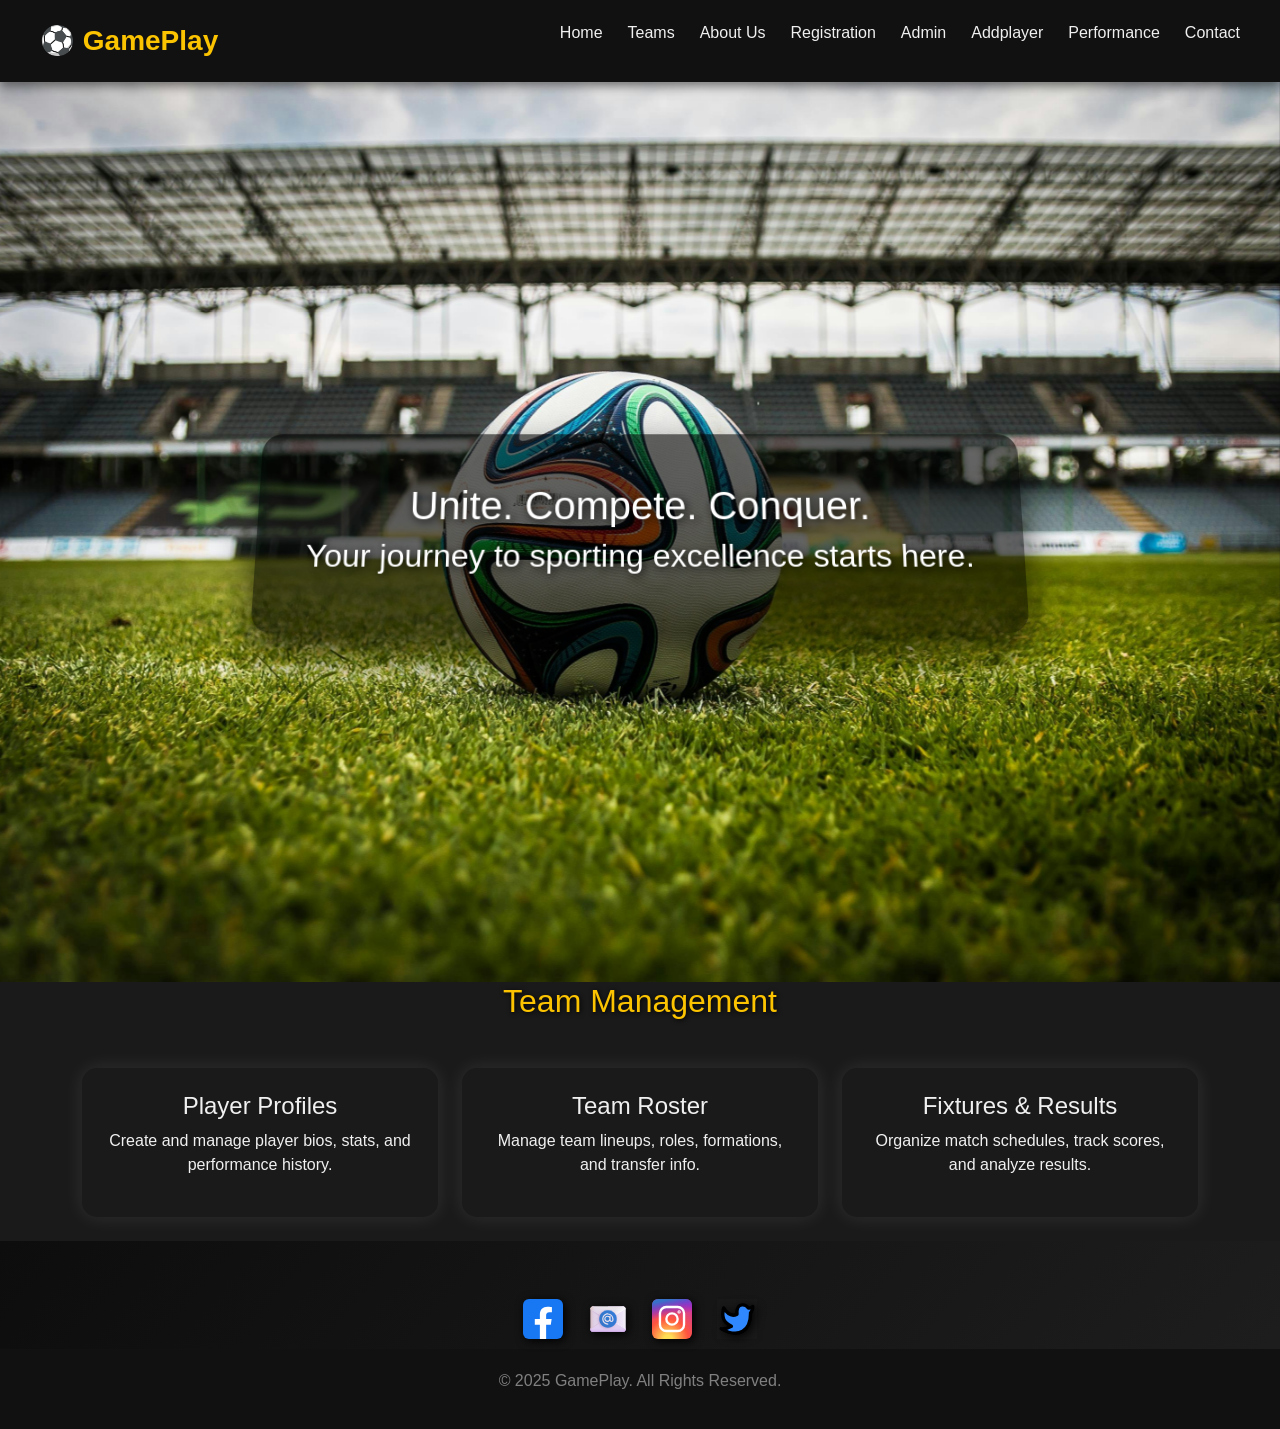
<file: Devika zip file/templates/index.html>
<!DOCTYPE html>
<html lang="en">
<head>
  <meta charset="UTF-8">
  <meta name="viewport" content="width=device-width, initial-scale=1.0">
  <title>GamePlay  SPOTRS TEAM MANAGEMENT SYSTEM</title>
  <link href="https://cdn.jsdelivr.net/npm/bootstrap@5.3.6/dist/css/bootstrap.min.css" rel="stylesheet">
  <style>

    body {
     background-color: black;
      font-family: 'Segoe UI', Tahoma, Geneva, Verdana, sans-serif;
      margin: 0;
      background: linear-gradient(to bottom right, #000000, #1e1e1e);
      /* color:white; */
    }

    .navbar {
      background: #111;
      display: flex;
      justify-content: space-between;
      align-items: center;
      padding: 20px 40px;
      box-shadow: 0 4px 10px rgba(0,0,0,0.5);
      position: sticky;
      top: 0;
      z-index: 999;
    }

    .logo {
      font-size: 28px;
      font-weight: bold;
      color: #fbc300;
    }

    .nav-links {
      list-style: none;
      display: flex;
      gap: 25px;
    }

    .nav-links li a {
      text-decoration: none;
      color: #f0f0f0;
      font-weight: 500;
      transition: color 0.3s ease;
    }

    .nav-links li a:hover {
      color: #fbc300;
    }

    .hero {
      background: url('../devi/devi/static/img/image10.jpg') center/cover no-repeat;
      height: 100vh;
      display: flex;
      align-items: center;
      justify-content: center;
      perspective: 1000px;
    }

    .hero .overlay {
      background: rgba(0, 0, 0, 0.6);
      padding: 50px;
      text-align: center;
      transform: rotateX(10deg);
      box-shadow: 0 20px 40px rgba(0, 0, 0, 0.7);
      border-radius: 20px;
    }

    .hero h1, .hero h2 {
      color:white;
      text-shadow: 2px 2px 10px #000;
    }

    .section-title {
      font-size: 2rem;
      color: #fbc300;
      /* margin-top: 50px; */
      text-align: center;
      text-shadow: 1px 1px 5px #000;
    }

    .card {
      background: #1a1a1a;
      color: #f0f0f0;
      border: none;
      border-radius: 15px;
      box-shadow: 0 0 20px rgba(255, 255, 255, 0.1);
      transition: transform 0.4s ease;
    }

    .card:hover {
      transform: scale(1.05);
    }

    .social-icons img {
      height: 40px;
      width: 40px;
      margin: 10px;
      filter: drop-shadow(2px 2px 5px #000);
    }

    footer {
      background-color: #111;
      color:grey;
      text-align: center;
      padding: 20px;
      font-size: 16px;
    }
  </style>
</head>
<body>

 
  <nav class="navbar">
    <div class="logo">⚽ GamePlay</div>
    <ul class="nav-links">
      <li><a href="/">Home</a></li>
      <li><a href="/teams">Teams</a></li>
      <li><a href="/about">About Us</a></li>
      <li><a href="/register">Registration</a></li>
      <li><a href="/login">Admin</a></li>
      <li><a href="/Addplayer">Addplayer</a></li>
      <li><a href="/Performance">Performance</a></li>
      <li><a href="/contact">Contact</a></li>
    </ul>
  </nav>

  <!-- Hero Section -->
  <section class="hero">
    <div class="overlay">
      <h1>Unite. Compete. Conquer.</h1>
      <h2>Your journey to sporting excellence starts here.</h2>
    </div>
  </section>
  <!-- Team Management Section -->
   
   <div style="background-color:#1a1a1a;">
     <section class="container text-center">
    <h2 class="section-title">Team Management</h2>
    <div class="row mt-5">
      <div class="col-md-4 mb-4">
        <div class="card p-4">
          <h4>Player Profiles</h4>
          <p>Create and manage player bios, stats, and performance history.</p>
        </div>
      </div>
      <div class="col-md-4 mb-4">
        <div class="card p-4">
          <h4>Team Roster</h4>
          <p>Manage team lineups, roles, formations, and transfer info.</p>
        </div>
      </div>
      <div class="col-md-4 mb-4">
        <div class="card p-4">
          <h4>Fixtures & Results</h4>
          <p>Organize match schedules, track scores, and analyze results.</p>
        </div>
      </div>
    </div>
  </section>
  </div>

  <!-- Social Icons -->
  <div class="text-center mt-5">
    <div class="social-icons">
      <img src="../devi/devi/static/img/facebook (1).svg" alt="Facebook">
      <img src="../devi/devi/static/img/e-mail.svg" alt="Email">
      <img src="../devi/devi/static/img/instagram.svg" alt="Instagram">
      <img src="../devi/devi/static/img/twitter.svg" alt="Twitter">
    </div>
  </div>
  </div>
   </div>
  <!-- Footer -->
  <footer>
    <p>© 2025 GamePlay. All Rights Reserved.</p>
  </footer>
</body>
</html>
</file>
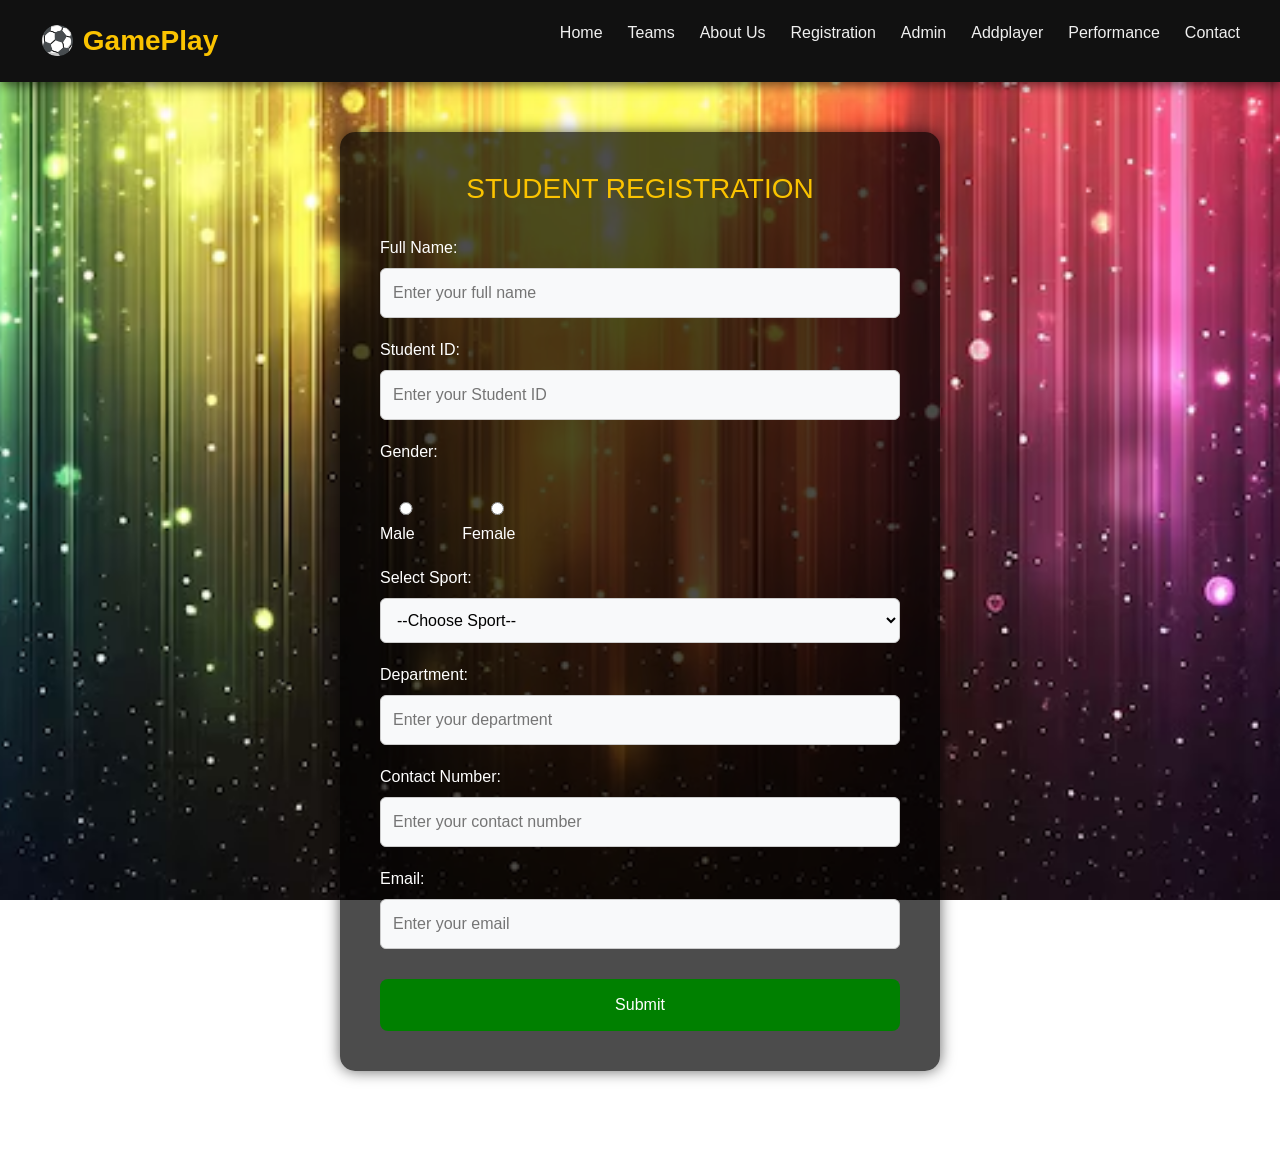
<file: Devika zip file/templates/register.html>
<!DOCTYPE html>
<html lang="en">
<head>
  <meta charset="UTF-8" />
  <meta name="viewport" content="width=device-width, initial-scale=1.0"/>
  <title>Student Registration - Sports Team</title>
  <link href="https://cdn.jsdelivr.net/npm/bootstrap@5.3.6/dist/css/bootstrap.min.css" rel="stylesheet" />
  <style>
    body {
      font-family: 'Segoe UI', Tahoma, Geneva, Verdana, sans-serif;
      background-image: url('../devi/devi/static/img/colorful.avif');
      background-size: cover;
      background-attachment: fixed;
      background-repeat: no-repeat;
      background-position: center;
      color: #fff;
      margin: 0;
      padding: 0;
    }

    .navbar {
      background: #111;
      display: flex;
      justify-content: space-between;
      align-items: center;
      padding: 20px 40px;
      box-shadow: 0 4px 10px rgba(0, 0, 0, 0.5);
      position: sticky;
      top: 0;
      z-index: 999;
    }

    .logo {
      font-size: 28px;
      font-weight: bold;
      color: #fbc300;
    }

    .nav-links {
      list-style: none;
      display: flex;
      gap: 25px;
    }

    .nav-links li a {
      text-decoration: none;
      color: #f0f0f0;
      font-weight: 500;
      transition: color 0.3s ease;
    }

    .nav-links li a:hover {
      color: #fbc300;
    }

    .form-container {
      background-color: rgba(0, 0, 0, 0.7);
      width: 600px;
      margin: 50px auto;
      padding: 40px;
      border-radius: 15px;
      box-shadow: 0 0 15px rgba(0, 0, 0, 0.6);
      color: white;
    }

    h2 {
      text-align: center;
      margin-bottom: 30px;
      color: #fbc300;
      font-size: 28px;
      text-transform: uppercase;
    }

    label {
      display: block;
      margin-top: 20px;
      color: #fff;
    }

    input,
    select {
      width: 100%;
      padding: 12px;
      margin-top: 8px;
      border-radius: 6px;
      border: 1px solid #ccc;
      background-color: #f8f9fa;
      color: #000;
      font-size: 16px;
    }

    .radio-group {
      display: flex;
      gap: 20px;
      margin-top: 10px;
    }

    .radio-group label {
      font-weight: normal;
      margin-right: 10px;
    }

    button {
      margin-top: 30px;
      width: 100%;
      padding: 14px;
      background: green;
      color: #fff;
      border: none;
      font-size: 16px;
      border-radius: 8px;
      cursor: pointer;
      transition: background 0.3s;
    }

    button:hover {
      background: #0056b3;
    }

    @media screen and (max-width: 768px) {
      .form-container {
        width: 90%;
        padding: 20px;
      }
    }
  </style>
</head>
<body>
  <nav class="navbar">
    <div class="logo">⚽ GamePlay</div>
    <ul class="nav-links">
      <li><a href="/">Home</a></li>
      <li><a href="/teams">Teams</a></li>
      <li><a href="/about">About Us</a></li>
      <li><a href="/register">Registration</a></li>
      <li><a href="/login">Admin</a></li>
      <li><a href="/Addplayer">Addplayer</a></li>
      <li><a href="/Performance">Performance</a></li>
      <li><a href="/contact">Contact</a></li>
    </ul>
  </nav>

  <div class="form-container">
    <h2>Student Registration</h2>
    <form method="POST" action="/register">
      <label for="name">Full Name:</label>
      <input type="text" id="name" name="name" placeholder="Enter your full name" required />

      <label for="student_id">Student ID:</label>
      <input type="text" id="student_id" name="student_id" placeholder="Enter your Student ID" required />

      <label>Gender:</label>
      <div class="radio-group">
        <label><input type="radio" name="gender" value="Male" required /> Male</label>
        <label><input type="radio" name="gender" value="Female" required /> Female</label>
        
      </div>

      <label for="sport">Select Sport:</label>
      <select id="sport" name="sport" required>
        <option value="">--Choose Sport--</option>
        <option value="Football">Football</option>
        <option value="Basketball">Basketball</option>
        <option value="Cricket">Cricket</option>
        <option value="Volleyball">Volleyball</option>
        <option value="Field Hockey">Football</option>
        <!-- <option value="Volleyball">Volleyball</option>
        <option value="Badminton">Badminton</option>
        <option value="Baseball">Baseball</option>
        <option value="Boxing">Boxing</option>
        <option value="Swimming">Swimming</option>
        <option value="Athletics">Athletics</option> -->
      </select>

      <label for="department">Department:</label>
      <input type="text" id="department" name="department" placeholder="Enter your department" required />

      <label for="contact">Contact Number:</label>
      <input type="tel" id="contact" name="contact" placeholder="Enter your contact number" required />
      
      <label for="email">Email:</label>
      <input type="email" id="email" name="email" placeholder="Enter your email" required />
      <button type="submit">Submit</button>
    </form>
  </div>

  <footer>
    <center>
      <p>© 2025 GamePlay. All Rights Reserved.</p>
    </center>
  </footer>
</body>
</html>
</file>
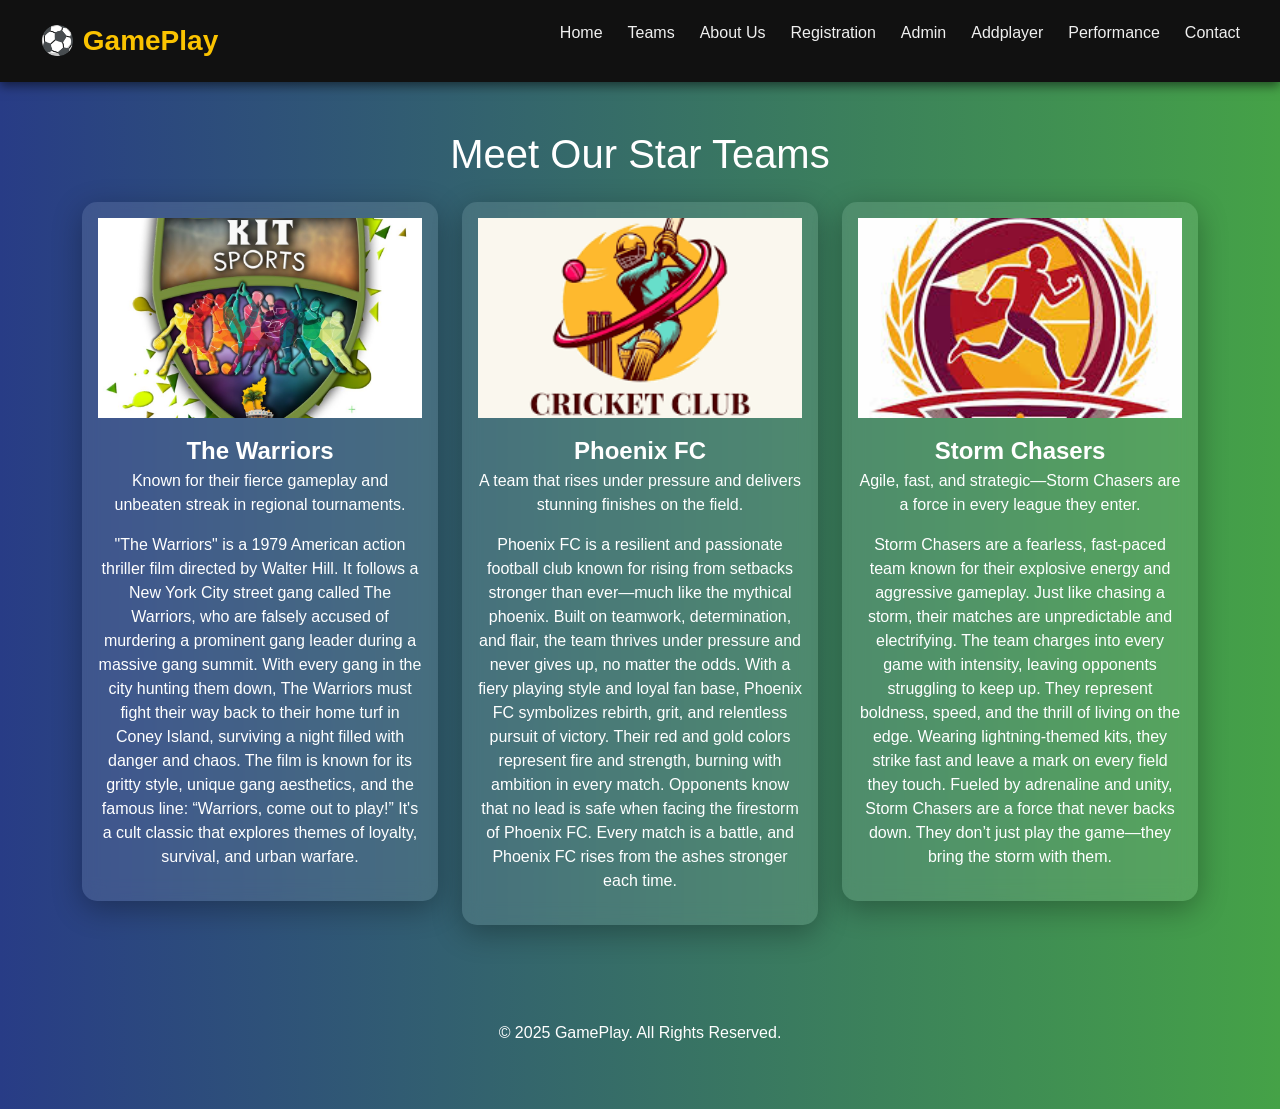
<file: Devika zip file/templates/teams.html>
<!DOCTYPE html>
<html lang="en">
<head>
  <meta charset="UTF-8">
  <meta name="viewport" content="width=device-width, initial-scale=1.0">
  <title>Teams - GamePlay</title>
  <link href="https://cdn.jsdelivr.net/npm/bootstrap@5.3.6/dist/css/bootstrap.min.css" rel="stylesheet">
  <style>
    body {
      background: linear-gradient(to right, #283c86, #45a247);
      color: white;
      font-family: 'Segoe UI', sans-serif;
    }
     .navbar {
      background: #111;
      display: flex;
      justify-content: space-between;
      align-items: center;
      padding: 20px 40px;
      box-shadow: 0 4px 10px rgba(0,0,0,0.5);
      position: sticky;
      top: 0;
      z-index: 999;
    }
     .nav-links {
      list-style: none;
      display: flex;
      gap: 25px;
    }

    .nav-links li a {
      text-decoration: none;
      color: #f0f0f0;
      font-weight: 500;
      transition: color 0.3s ease;
    }

    .nav-links li a:hover {
      color: #fbc300;
    }
    .logo {
      font-size: 28px;
      font-weight: bold;
      color: #fbc300;
    }

    
    .team-card {
      background: rgba(255,255,255,0.1);
      backdrop-filter: blur(10px);
      border-radius: 15px;
      box-shadow: 0 8px 30px rgba(0,0,0,0.3);
      overflow: hidden;
      transition: transform 0.3s ease;
    }
    .team-card:hover {
      transform: translateY(-10px);
    }
    .team-img {
      height: 200px;
      object-fit: cover;
    }
    .team-name {
      font-size: 1.5rem;
      font-weight: bold;
      margin-top: 15px;
    }
  </style>
</head>
<body> 
   <nav class="navbar">
    <div class="logo">⚽ GamePlay</div>
    <ul class="nav-links">
      <li><a href="/">Home</a></li>
      <li><a href="/teams">Teams</a></li>
      <li><a href="/about">About Us</a></li>
      <li><a href="/register">Registration</a></li>
      <li><a href="/login">Admin</a></li>
      <li><a href="/Addplayer">Addplayer</a></li>
       <li><a href="/Performance">Performance</a></li>
      <li><a href="/contact">Contact</a></li>
    </ul>
  </nav>
  <div class="container py-5">
    <h1 class="text-center mb-4">Meet Our Star Teams</h1>
    <div class="row g-4">
      <div class="col-md-4">
        <div class="team-card p-3 text-center">
          <img src="../devi/devi/static/img/logo1.jpeg" class="w-100 team-img" alt="Team 1">
          <div class="team-name">The Warriors</div>
          <p>Known for their fierce gameplay and unbeaten streak in regional tournaments.</p>
          <p>"The Warriors" is a 1979 American action thriller film directed by Walter Hill. It follows a New York City street gang called The Warriors, who are falsely accused of murdering a prominent gang leader during a massive gang summit. With every gang in the city hunting them down, The Warriors must fight their way back to their home turf in Coney Island, surviving a night filled with danger and chaos.
             The film is known for its gritty style, unique gang aesthetics, and the famous line:
             “Warriors, come out to play!”

             It's a cult classic that explores themes of loyalty, survival, and urban warfare.
</p>
        </div>
      </div>
      <div class="col-md-4">
        <div class="team-card p-3 text-center">
          <img src="../devi/devi/static/img/logo2.png" class="w-100 team-img" alt="Team 2">
          <div class="team-name">Phoenix FC</div>
          <p>A team that rises under pressure and delivers stunning finishes on the field.</p>
          <p>Phoenix FC is a resilient and passionate football club known for rising from setbacks stronger than ever—much like the mythical phoenix. Built on teamwork, determination, and flair, the team thrives under pressure and never gives up, no matter the odds. With a fiery playing style and loyal fan base, Phoenix FC symbolizes rebirth, grit, and relentless pursuit of victory.
Their red and gold colors represent fire and strength, burning with ambition in every match.
Opponents know that no lead is safe when facing the firestorm of Phoenix FC.
Every match is a battle, and Phoenix FC rises from the ashes stronger each time.</p>
        </div>
      </div>
      <div class="col-md-4">
        <div class="team-card p-3 text-center">
          <img src="../devi/devi/static/img/logo3.jpg" class="w-100 team-img" alt="Team 3">
          <div class="team-name">Storm Chasers</div>
          <p>Agile, fast, and strategic—Storm Chasers are a force in every league they enter.</p>
          <p>Storm Chasers are a fearless, fast-paced team known for their explosive energy and aggressive gameplay. Just like chasing a storm, their matches are unpredictable and electrifying. The team charges into every game with intensity, leaving opponents struggling to keep up. They represent boldness, speed, and the thrill of living on the edge.
Wearing lightning-themed kits, they strike fast and leave a mark on every field they touch.
Fueled by adrenaline and unity, Storm Chasers are a force that never backs down.
They don’t just play the game—they bring the storm with them.</p>
          </div>
      </div>
  </div>
    <center>
    <footer>
    <span>
    <p><br><br><br><br>© 2025 GamePlay. All Rights Reserved.</p>
    </span>
    </footer>
    </center>
</body>
</html>
</file>
